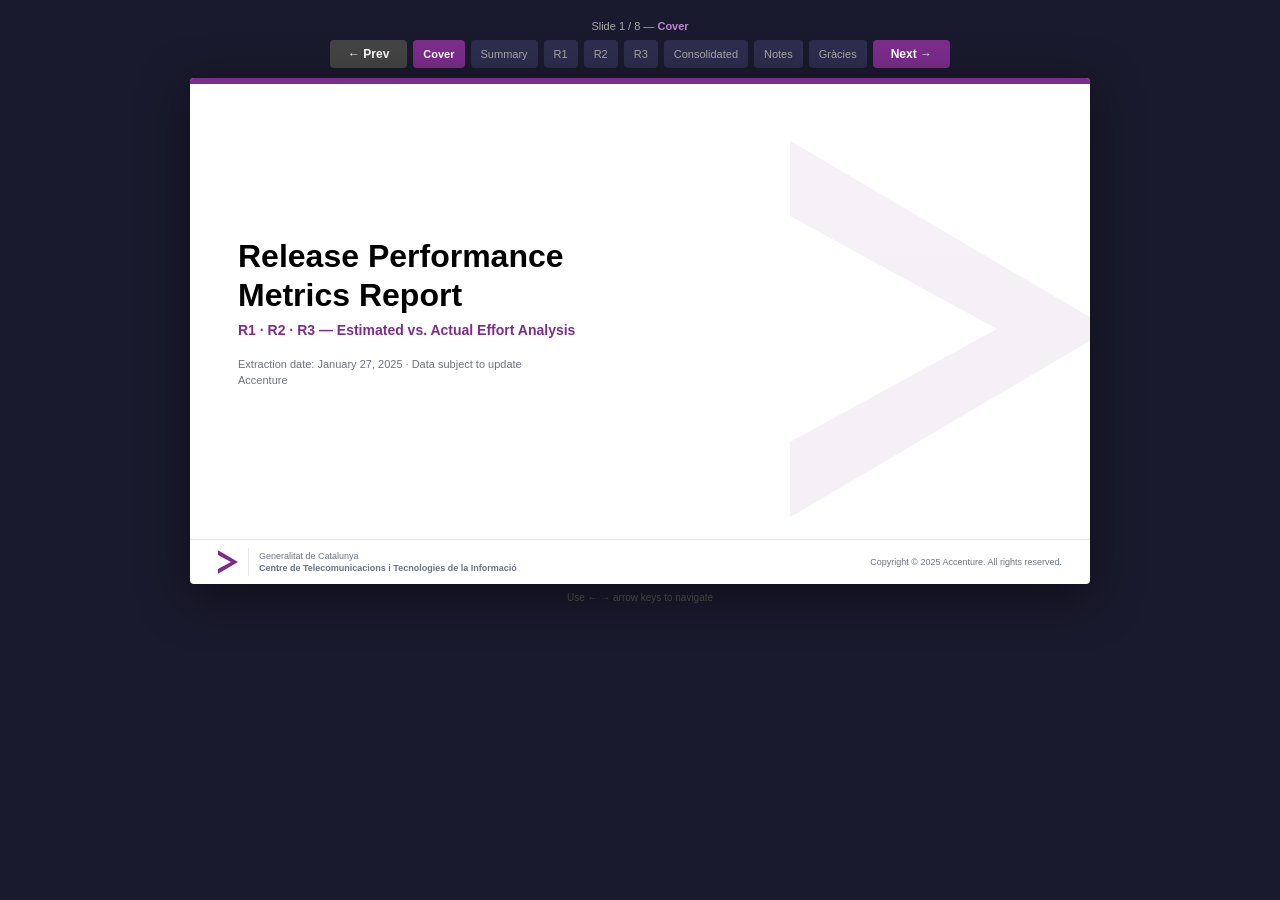
<file: release-metrics-site/index.html>
<!DOCTYPE html>
<html lang="en">
<head>
  <meta charset="UTF-8"/>
  <meta name="viewport" content="width=device-width, initial-scale=1.0"/>
  <title>Release Performance Metrics – Accenture/CTTI</title>
  <link rel="stylesheet" href="css/styles.css"/>
</head>
<body>

<div id="slide-label">Slide <span id="snum">1</span> / 8 — <strong id="stitle">Cover</strong></div>

<div id="controls">
  <button class="nav" id="prev" onclick="go(-1)">← Prev</button>
  <button onclick="goTo(0)" class="active">Cover</button>
  <button onclick="goTo(1)">Summary</button>
  <button onclick="goTo(2)">R1</button>
  <button onclick="goTo(3)">R2</button>
  <button onclick="goTo(4)">R3</button>
  <button onclick="goTo(5)">Consolidated</button>
  <button onclick="goTo(6)">Notes</button>
  <button onclick="goTo(7)">Gràcies</button>
  <button class="nav" id="next" onclick="go(1)">Next →</button>
</div>

<div id="frame">

  <!-- ── SLIDE 0: COVER ── -->
  <div class="slide cover active" id="s0">
    <div class="top-bar"></div>
    <div class="body">
      <h1>Release Performance<br>Metrics Report</h1>
      <div class="sub">R1 · R2 · R3 — Estimated vs. Actual Effort Analysis</div>
      <div class="meta">Extraction date: January 27, 2025 · Data subject to update</div>
      <div class="meta" style="margin-top:4px;">Accenture</div>
    </div>
    <div class="watermark">
      <svg width="320" height="380" viewBox="0 0 34 40"><path d="M0 0 L34 20 L0 40 L0 32 L22 20 L0 8 Z" fill="#7B2D8B"/></svg>
    </div>
    <footer>
      <div class="brand">
        <svg width="20" height="24" viewBox="0 0 34 40"><path d="M0 0 L34 20 L0 40 L0 32 L22 20 L0 8 Z" fill="#7B2D8B"/></svg>
        <div style="width:1px;height:28px;background:#E5E7EB;"></div>
        <div>Generalitat de Catalunya<br><strong>Centre de Telecomunicacions i Tecnologies de la Informació</strong></div>
      </div>
      <span class="copy">Copyright © 2025 Accenture. All rights reserved.</span>
    </footer>
  </div>

  <!-- ── SLIDE 1: SUMMARY ── -->
  <div class="slide" id="s1">
    <div class="sec-header">
      <h2>Executive Summary</h2>
      <div class="sec-sub">Consolidated results across R1 + R2 + R3</div>
    </div>
    <div class="content">
      <div class="metrics">
        <div class="metric"><div class="mlabel">Total Estimated</div><div class="mval">7,337.9h</div></div>
        <div class="metric"><div class="mlabel">Total Spent</div><div class="mval">6,965.0h</div></div>
        <div class="metric"><div class="mlabel">Deviation</div><div class="mval">+372.9h</div></div>
        <div class="metric hi"><div class="mlabel">Saving (raw)</div><div class="mval">+5%</div></div>
        <div class="metric hi"><div class="mlabel">Saving excl. UAT R1</div><div class="mval">+34%</div></div>
      </div>
      <table>
        <thead>
          <tr><th>Release</th><th>Estimated (h)</th><th>Spent (h)</th><th>Deviation (h)</th><th>% Saving</th></tr>
        </thead>
        <tbody>
          <tr><td>R1 – Completed (raw)</td><td>2,347.5</td><td>4,183.0</td><td class="neg">-1,835.5</td><td class="neg">-78%</td></tr>
          <tr><td>R1 – Completed (excl. UAT R1)</td><td>2,347.5</td><td>2,072.0</td><td class="pos">+275.5</td><td class="pos">+12%</td></tr>
          <tr><td>R2 – Completed</td><td>2,315.3</td><td>1,611.0</td><td class="pos">+704.3</td><td class="pos">+30%</td></tr>
          <tr><td>R3 – In Progress *</td><td>2,674.4</td><td>1,171.0</td><td class="pos">+1,503.4</td><td class="pos">+56%</td></tr>
        </tbody>
      </table>
      <div class="note"><span>*</span><span>R3 still in progress — 2 USs under technical revision, 5 in functional analysis. Final figures may vary.</span></div>
    </div>
    <div class="foot">
      <div class="fl"><svg width="14" height="17" viewBox="0 0 34 40"><path d="M0 0 L34 20 L0 40 L0 32 L22 20 L0 8 Z" fill="#7B2D8B"/></svg><span>Copyright © 2025 Accenture. All rights reserved.</span></div>
      <span class="fr">1</span>
    </div>
  </div>

  <!-- ── SLIDE 2: R1 ── -->
  <div class="slide" id="s2">
    <div class="sec-header">
      <h2>R1 — Release 1</h2>
      <div class="sec-sub">Completed · UAT R1 included</div>
    </div>
    <div class="content">
      <div class="metrics">
        <div class="metric"><div class="mlabel">Total Estimated</div><div class="mval">2,347.5h</div></div>
        <div class="metric"><div class="mlabel">Total Spent (raw)</div><div class="mval">4,183.0h</div></div>
        <div class="metric"><div class="mlabel">Spent excl. UAT R1</div><div class="mval">2,072.0h</div></div>
        <div class="metric hi"><div class="mlabel">Saving excl. UAT</div><div class="mval">+12%</div></div>
        <div class="metric hi"><div class="mlabel">UAT R1 Total Hours</div><div class="mval">2,111.0h</div></div>
      </div>
      <table>
        <thead>
          <tr><th>Area</th><th>Estimated (h)</th><th>Spent (h)</th><th>Deviation (h)</th><th>% Saving</th></tr>
        </thead>
        <tbody>
          <tr><td>Analysis &amp; DF</td><td>151.5</td><td>119.5</td><td class="pos">+32.0</td><td class="pos">+21%</td></tr>
          <tr><td>DT / Const ⚠️</td><td>1,515.0</td><td>3,183.0</td><td class="neg">-1,668.0</td><td class="neg">-110%</td></tr>
          <tr><td>Testing</td><td>530.3</td><td>404.0</td><td class="pos">+126.3</td><td class="pos">+24%</td></tr>
          <tr><td>Deploy</td><td>75.75</td><td>0</td><td class="pos">+75.75</td><td class="pos">+100%</td></tr>
          <tr><td>Production</td><td>75.75</td><td>42.0</td><td class="pos">+33.75</td><td class="pos">+45%</td></tr>
          <tr><td>Management</td><td>0</td><td>434.5</td><td class="neg">-434.5</td><td>—</td></tr>
          <tr><td>TOTAL</td><td>2,347.5</td><td>4,183.0</td><td class="neg">-1,835.5</td><td>-78% raw / +12% excl. UAT</td></tr>
        </tbody>
      </table>
      <div class="note"><span>⚠️</span><span>DT hours (3,183h) include 2,111h of UAT R1: technical debt from previous UATs + UAT from December + R2 UAT hours logged here due to R2 ticket not being created in time. UAT R1: Est. 1,515h · Spent 1,072h · Saving +443h (+29%).</span></div>
    </div>
    <div class="foot">
      <div class="fl"><svg width="14" height="17" viewBox="0 0 34 40"><path d="M0 0 L34 20 L0 40 L0 32 L22 20 L0 8 Z" fill="#7B2D8B"/></svg><span>Copyright © 2025 Accenture. All rights reserved.</span></div>
      <span class="fr">2</span>
    </div>
  </div>

  <!-- ── SLIDE 3: R2 ── -->
  <div class="slide" id="s3">
    <div class="sec-header">
      <h2>R2 — Release 2</h2>
      <div class="sec-sub">Completed</div>
    </div>
    <div class="content">
      <div class="metrics">
        <div class="metric"><div class="mlabel">Total Estimated</div><div class="mval">2,315.3h</div></div>
        <div class="metric"><div class="mlabel">Total Spent</div><div class="mval">1,611.0h</div></div>
        <div class="metric"><div class="mlabel">Deviation</div><div class="mval">+704.3h</div></div>
        <div class="metric hi"><div class="mlabel">% Saving</div><div class="mval">+30%</div></div>
      </div>
      <table>
        <thead>
          <tr><th>Area</th><th>Estimated (h)</th><th>Spent (h)</th><th>Deviation (h)</th><th>% Saving</th></tr>
        </thead>
        <tbody>
          <tr><td>Analysis &amp; DF</td><td>220.5</td><td>215.5</td><td class="pos">+5.0</td><td class="pos">+2%</td></tr>
          <tr><td>DT / Const ⚠️</td><td>1,102.5</td><td>498.0</td><td class="pos">+604.5</td><td class="pos">+55%</td></tr>
          <tr><td>Testing</td><td>771.8</td><td>643.5</td><td class="pos">+128.3</td><td class="pos">+17%</td></tr>
          <tr><td>Deploy</td><td>110.25</td><td>0</td><td class="pos">+110.25</td><td class="pos">+100%</td></tr>
          <tr><td>Production</td><td>110.25</td><td>88.0</td><td class="pos">+22.25</td><td class="pos">+20%</td></tr>
          <tr><td>Management</td><td>0</td><td>166.0</td><td class="neg">-166.0</td><td>—</td></tr>
          <tr><td>TOTAL</td><td>2,315.3</td><td>1,611.0</td><td class="pos">+704.3</td><td class="pos">+30%</td></tr>
        </tbody>
      </table>
      <div class="note"><span>⚠️</span><span>R2 DT/Const estimation was duplicated. Only DT effort was considered in the estimated figure. Real spent cost reflects both DT and Const actual hours combined.</span></div>
    </div>
    <div class="foot">
      <div class="fl"><svg width="14" height="17" viewBox="0 0 34 40"><path d="M0 0 L34 20 L0 40 L0 32 L22 20 L0 8 Z" fill="#7B2D8B"/></svg><span>Copyright © 2025 Accenture. All rights reserved.</span></div>
      <span class="fr">3</span>
    </div>
  </div>

  <!-- ── SLIDE 4: R3 ── -->
  <div class="slide" id="s4">
    <div class="sec-header">
      <h2>R3 — Release 3</h2>
      <div class="sec-sub">🔄 In Progress</div>
    </div>
    <div class="content">
      <div class="metrics">
        <div class="metric"><div class="mlabel">Total Estimated</div><div class="mval">2,674.4h</div></div>
        <div class="metric"><div class="mlabel">Spent So Far</div><div class="mval">1,171.0h</div></div>
        <div class="metric"><div class="mlabel">Deviation (partial)</div><div class="mval">+1,503.4h</div></div>
        <div class="metric hi"><div class="mlabel">% Saving (partial)</div><div class="mval">+56%</div></div>
      </div>
      <table>
        <thead>
          <tr><th>Area</th><th>Estimated (h)</th><th>Spent (h)</th><th>Deviation (h)</th><th>% Saving</th></tr>
        </thead>
        <tbody>
          <tr><td>Analysis &amp; DF</td><td>494.8</td><td>373.0</td><td class="pos">+121.8</td><td class="pos">+25%</td></tr>
          <tr><td>DT / Const</td><td>655.2</td><td>264.5</td><td class="pos">+390.7</td><td class="pos">+60%</td></tr>
          <tr><td>Testing</td><td>989.6</td><td>221.5</td><td class="pos">+768.1</td><td class="pos">+78%</td></tr>
          <tr><td>Deploy</td><td>0</td><td>0</td><td>0</td><td>—</td></tr>
          <tr><td>Production</td><td>494.8</td><td>23.0</td><td class="pos">+471.8</td><td class="pos">+95%</td></tr>
          <tr><td>Management</td><td>40.0</td><td>289.0</td><td class="neg">-249.0</td><td class="neg">-623%</td></tr>
          <tr><td>TOTAL</td><td>2,674.4</td><td>1,171.0</td><td class="pos">+1,503.4</td><td class="pos">+56%</td></tr>
        </tbody>
      </table>
      <div class="note"><span>⚠️</span><span>R3 is still ongoing. 2 User Stories are currently under technical revision and 5 are in functional analysis with no estimated values yet. Final metrics will be updated in the next extraction cycle.</span></div>
    </div>
    <div class="foot">
      <div class="fl"><svg width="14" height="17" viewBox="0 0 34 40"><path d="M0 0 L34 20 L0 40 L0 32 L22 20 L0 8 Z" fill="#7B2D8B"/></svg><span>Copyright © 2025 Accenture. All rights reserved.</span></div>
      <span class="fr">4</span>
    </div>
  </div>

  <!-- ── SLIDE 5: CONSOLIDATED ── -->
  <div class="slide" id="s5">
    <div class="sec-header">
      <h2>R1 + R2 + R3 — Consolidated View</h2>
      <div class="sec-sub">Combined effort across all releases</div>
    </div>
    <div class="content">
      <div class="metrics">
        <div class="metric"><div class="mlabel">Total Estimated</div><div class="mval">7,337.9h</div></div>
        <div class="metric"><div class="mlabel">Total Spent</div><div class="mval">6,965.0h</div></div>
        <div class="metric hi"><div class="mlabel">Saving (raw)</div><div class="mval">+5%</div></div>
        <div class="metric hi"><div class="mlabel">Saving excl. UAT R1</div><div class="mval">+34%</div></div>
      </div>
      <table>
        <thead>
          <tr><th>Area</th><th>Estimated (h)</th><th>Spent (h)</th><th>Deviation (h)</th><th>% Saving</th><th>% w/ UAT R1</th></tr>
        </thead>
        <tbody>
          <tr><td>Analysis &amp; DF</td><td>866.8</td><td>708.0</td><td class="pos">+158.8</td><td class="pos">+16%</td><td>—</td></tr>
          <tr><td>DT / Const ⚠️</td><td>3,272.7</td><td>3,945.5</td><td class="neg">-672.8</td><td class="pos">+48%</td><td class="pos">+1%</td></tr>
          <tr><td>Testing</td><td>2,291.6</td><td>1,269.0</td><td class="pos">+1,022.6</td><td class="pos">+39%</td><td>—</td></tr>
          <tr><td>Deploy</td><td>186.0</td><td>0.0</td><td class="pos">+186.0</td><td class="pos">+100%</td><td>—</td></tr>
          <tr><td>Production</td><td>680.8</td><td>153.0</td><td class="pos">+527.8</td><td class="pos">+53%</td><td>—</td></tr>
          <tr><td>Management</td><td>40.0</td><td>889.5</td><td class="neg">-849.5</td><td>—</td><td>—</td></tr>
          <tr><td>TOTAL</td><td>7,337.9</td><td>6,965.0</td><td class="pos">+372.9</td><td>+5% raw</td><td>+34% excl. UAT R1</td></tr>
        </tbody>
      </table>
      <div class="note"><span>*</span><span>Saving excl. UAT R1 = 1-(4,854h/7,337.9h) where 4,854h = total spent (6,965h) minus UAT R1 hours (2,111h).</span></div>
    </div>
    <div class="foot">
      <div class="fl"><svg width="14" height="17" viewBox="0 0 34 40"><path d="M0 0 L34 20 L0 40 L0 32 L22 20 L0 8 Z" fill="#7B2D8B"/></svg><span>Copyright © 2025 Accenture. All rights reserved.</span></div>
      <span class="fr">5</span>
    </div>
  </div>

  <!-- ── SLIDE 6: NOTES ── -->
  <div class="slide" id="s6">
    <div class="sec-header">
      <h2>Notes &amp; Clarifications</h2>
      <div class="sec-sub">Context for accurate interpretation of the metrics</div>
    </div>
    <div class="content">
      <div class="note-item">
        <span class="ni-icon">📌</span>
        <div>
          <div class="ni-title">Data Extraction Date</div>
          <div class="ni-text">Metrics extracted on Friday, January 27th. Subsequent ALMA reporting may show updated figures. This report reflects a snapshot subject to change in the next cycle.</div>
        </div>
      </div>
      <div class="note-item">
        <span class="ni-icon">✖️</span>
        <div>
          <div class="ni-title">Estimation Methodology – x4 Factor</div>
          <div class="ni-text">All total estimations include a 4x multiplication factor applied to the base technical estimation. E.g. if a US is technically estimated at 10h, the total estimation used is 40h, accounting for full delivery effort across all areas.</div>
        </div>
      </div>
      <div class="note-item">
        <span class="ni-icon">⚠️</span>
        <div>
          <div class="ni-title">R1 – DT Hours &amp; UAT R1</div>
          <div class="ni-text">DT hours in R1 (3,183h) include 2,111h of UAT R1: (1) technical debt from previous UATs + UAT from December, and (2) R2 UAT hours logged here because the R2 ticket hadn't been created and ALMA UAT reporting wasn't aligned with the team.</div>
        </div>
      </div>
      <div class="note-item">
        <span class="ni-icon">⚠️</span>
        <div>
          <div class="ni-title">R2 – DT/Const Estimation</div>
          <div class="ni-text">R2 DT and Const estimation was duplicated. Only DT effort was used as the estimated figure. Real spent cost reflects both DT and Const actual hours.</div>
        </div>
      </div>
      <div class="note-item">
        <span class="ni-icon">🔄</span>
        <div>
          <div class="ni-title">R3 – Still In Progress</div>
          <div class="ni-text">2 USs are under technical revision and 5 are in functional analysis with no estimated values. These will be incorporated once complete.</div>
        </div>
      </div>
    </div>
    <div class="foot">
      <div class="fl"><svg width="14" height="17" viewBox="0 0 34 40"><path d="M0 0 L34 20 L0 40 L0 32 L22 20 L0 8 Z" fill="#7B2D8B"/></svg><span>Copyright © 2025 Accenture. All rights reserved.</span></div>
      <span class="fr">6</span>
    </div>
  </div>

  <!-- ── SLIDE 7: GRÀCIES ── -->
  <div class="slide gracies" id="s7">
    <h1>Gràcies</h1>
    <div class="wm1"><svg width="420" height="500" viewBox="0 0 34 40"><path d="M0 0 L34 20 L0 40 L0 32 L22 20 L0 8 Z" fill="#fff"/></svg></div>
    <div class="wm2"><svg width="260" height="310" viewBox="0 0 34 40"><path d="M0 0 L34 20 L0 40 L0 32 L22 20 L0 8 Z" fill="none" stroke="#fff" stroke-width="1.5"/></svg></div>
  </div>

</div>

<div id="kb-hint">Use ← → arrow keys to navigate</div>

<script src="js/main.js"></script>
</body>
</html>
</file>
<file: release-metrics-site/css/styles.css>
*{box-sizing:border-box;margin:0;padding:0;}
body{font-family:'Segoe UI',Arial,sans-serif;background:#1a1a2e;display:flex;flex-direction:column;align-items:center;padding:20px 10px;min-height:100vh;}
:root{
  --purple:#7B2D8B;--purple-dark:#5C1F6B;--purple-light:#A855C8;--purple-accent:#C084D8;
  --black:#000;--white:#fff;--gray:#6B7280;--light:#F3F4F6;--mid:#E5E7EB;
  --green:#16A34A;--red:#DC2626;
}

/* ── Controls ── */
#controls{display:flex;gap:6px;margin-bottom:10px;flex-wrap:wrap;justify-content:center;}
#controls button{padding:5px 10px;border-radius:4px;border:none;background:#2d2d4e;color:#aaa;cursor:pointer;font-size:11px;font-family:inherit;transition:background .2s,color .2s;}
#controls button:hover:not(.active):not(:disabled){background:#3d3d6e;color:#ccc;}
#controls button.active{background:var(--purple);color:#fff;font-weight:700;}
#controls .nav{background:var(--purple);color:#fff;font-weight:700;padding:7px 18px;font-size:12px;}
#controls .nav:disabled{background:#444;cursor:not-allowed;}

#slide-label{font-size:11px;color:#aaa;margin-bottom:8px;}
#slide-label strong{color:var(--purple-accent);}

/* ── Frame ── */
#frame{width:100%;max-width:900px;aspect-ratio:16/9;box-shadow:0 12px 48px rgba(0,0,0,.5);border-radius:4px;overflow:hidden;background:#fff;position:relative;}
.slide{display:none;width:100%;height:100%;flex-direction:column;}
.slide.active{display:flex;}

/* ── Cover ── */
.cover{position:relative;overflow:hidden;}
.cover .top-bar{height:6px;background:var(--purple);}
.cover .body{flex:1;display:flex;flex-direction:column;justify-content:center;padding:30px 48px;}
.cover h1{font-size:clamp(18px,3vw,32px);font-weight:900;color:var(--black);line-height:1.2;margin-bottom:8px;}
.cover .sub{font-size:clamp(10px,1.3vw,14px);color:var(--purple);font-weight:600;margin-bottom:20px;}
.cover .meta{font-size:clamp(8px,1vw,11px);color:var(--gray);}
.cover .watermark{position:absolute;right:-20px;top:50%;transform:translateY(-50%);opacity:.07;}
.cover footer{display:flex;align-items:center;justify-content:space-between;padding:8px 28px;border-top:1px solid var(--mid);}
.cover footer .brand{display:flex;align-items:center;gap:10px;font-size:9px;color:var(--gray);line-height:1.4;}
.cover footer .brand strong{display:block;}
.cover footer .copy{font-size:9px;color:var(--gray);}

/* ── Section header ── */
.sec-header{padding:14px 28px 10px;border-bottom:3px solid var(--purple);}
.sec-header h2{font-size:clamp(14px,2vw,20px);font-weight:900;color:var(--black);}
.sec-header .sec-sub{font-size:clamp(9px,1.1vw,12px);color:var(--purple);font-weight:600;margin-top:2px;}

/* ── Content area ── */
.content{padding:12px 28px;flex:1;overflow-y:auto;display:flex;flex-direction:column;gap:10px;}

/* ── Metric cards ── */
.metrics{display:flex;gap:8px;flex-wrap:wrap;}
.metric{flex:1;min-width:80px;border-radius:6px;padding:10px 12px;text-align:center;background:var(--light);border:1px solid var(--mid);}
.metric.hi{background:var(--purple);border:none;}
.metric .mlabel{font-size:8px;font-weight:700;text-transform:uppercase;letter-spacing:.8px;color:var(--gray);margin-bottom:3px;}
.metric.hi .mlabel{color:var(--purple-accent);}
.metric .mval{font-size:clamp(13px,1.8vw,18px);font-weight:900;color:var(--black);}
.metric.hi .mval{color:#fff;}

/* ── Tables ── */
table{width:100%;border-collapse:collapse;font-size:clamp(9px,1.1vw,11px);}
thead th{background:var(--purple);color:#fff;padding:6px 8px;font-weight:700;font-size:clamp(8px,1vw,10px);letter-spacing:.3px;}
thead th:first-child{text-align:left;}
thead th:not(:first-child){text-align:right;}
tbody td{padding:5px 8px;border-bottom:1px solid var(--mid);}
tbody td:first-child{text-align:left;font-weight:700;}
tbody td:not(:first-child){text-align:right;}
tbody tr:nth-child(even){background:var(--light);}
tbody tr:last-child td{background:var(--mid);font-weight:700;}
.pos{color:var(--green);}
.neg{color:var(--red);}

/* ── Note / callout ── */
.note{display:flex;gap:8px;align-items:flex-start;background:#F5F0F8;border-left:3px solid var(--purple);border-radius:4px;padding:8px 10px;font-size:clamp(8px,1vw,10px);color:#333;line-height:1.5;}

/* ── Footer bar ── */
.foot{display:flex;align-items:center;justify-content:space-between;padding:5px 28px;border-top:1px solid var(--mid);min-height:32px;}
.foot .fl{display:flex;align-items:center;gap:6px;font-size:9px;color:var(--gray);}
.foot .fr{font-size:9px;color:var(--gray);}

/* ── Notes slide items ── */
.note-item{display:flex;gap:10px;border-left:3px solid var(--purple);border-radius:4px;padding:8px 12px;}
.note-item:nth-child(odd){background:var(--light);}
.note-item .ni-icon{font-size:14px;}
.note-item .ni-title{font-weight:800;font-size:clamp(9px,1.1vw,11px);color:var(--purple);margin-bottom:2px;}
.note-item .ni-text{font-size:clamp(8px,1vw,10px);color:#444;line-height:1.5;}

/* ── Closing slide ── */
.gracies{background:linear-gradient(135deg,var(--purple-dark) 0%,var(--purple) 50%,var(--purple-light) 100%);display:flex;align-items:center;padding:0 60px;position:relative;overflow:hidden;}
.gracies h1{font-size:clamp(28px,5vw,52px);font-weight:900;color:#fff;z-index:2;position:relative;}
.gracies .wm1{position:absolute;right:-30px;top:50%;transform:translateY(-50%);opacity:.18;}
.gracies .wm2{position:absolute;right:60px;top:50%;transform:translateY(-50%);opacity:.5;}

/* ── Keyboard hint ── */
#kb-hint{font-size:10px;color:#555;margin-top:8px;}
</file>
